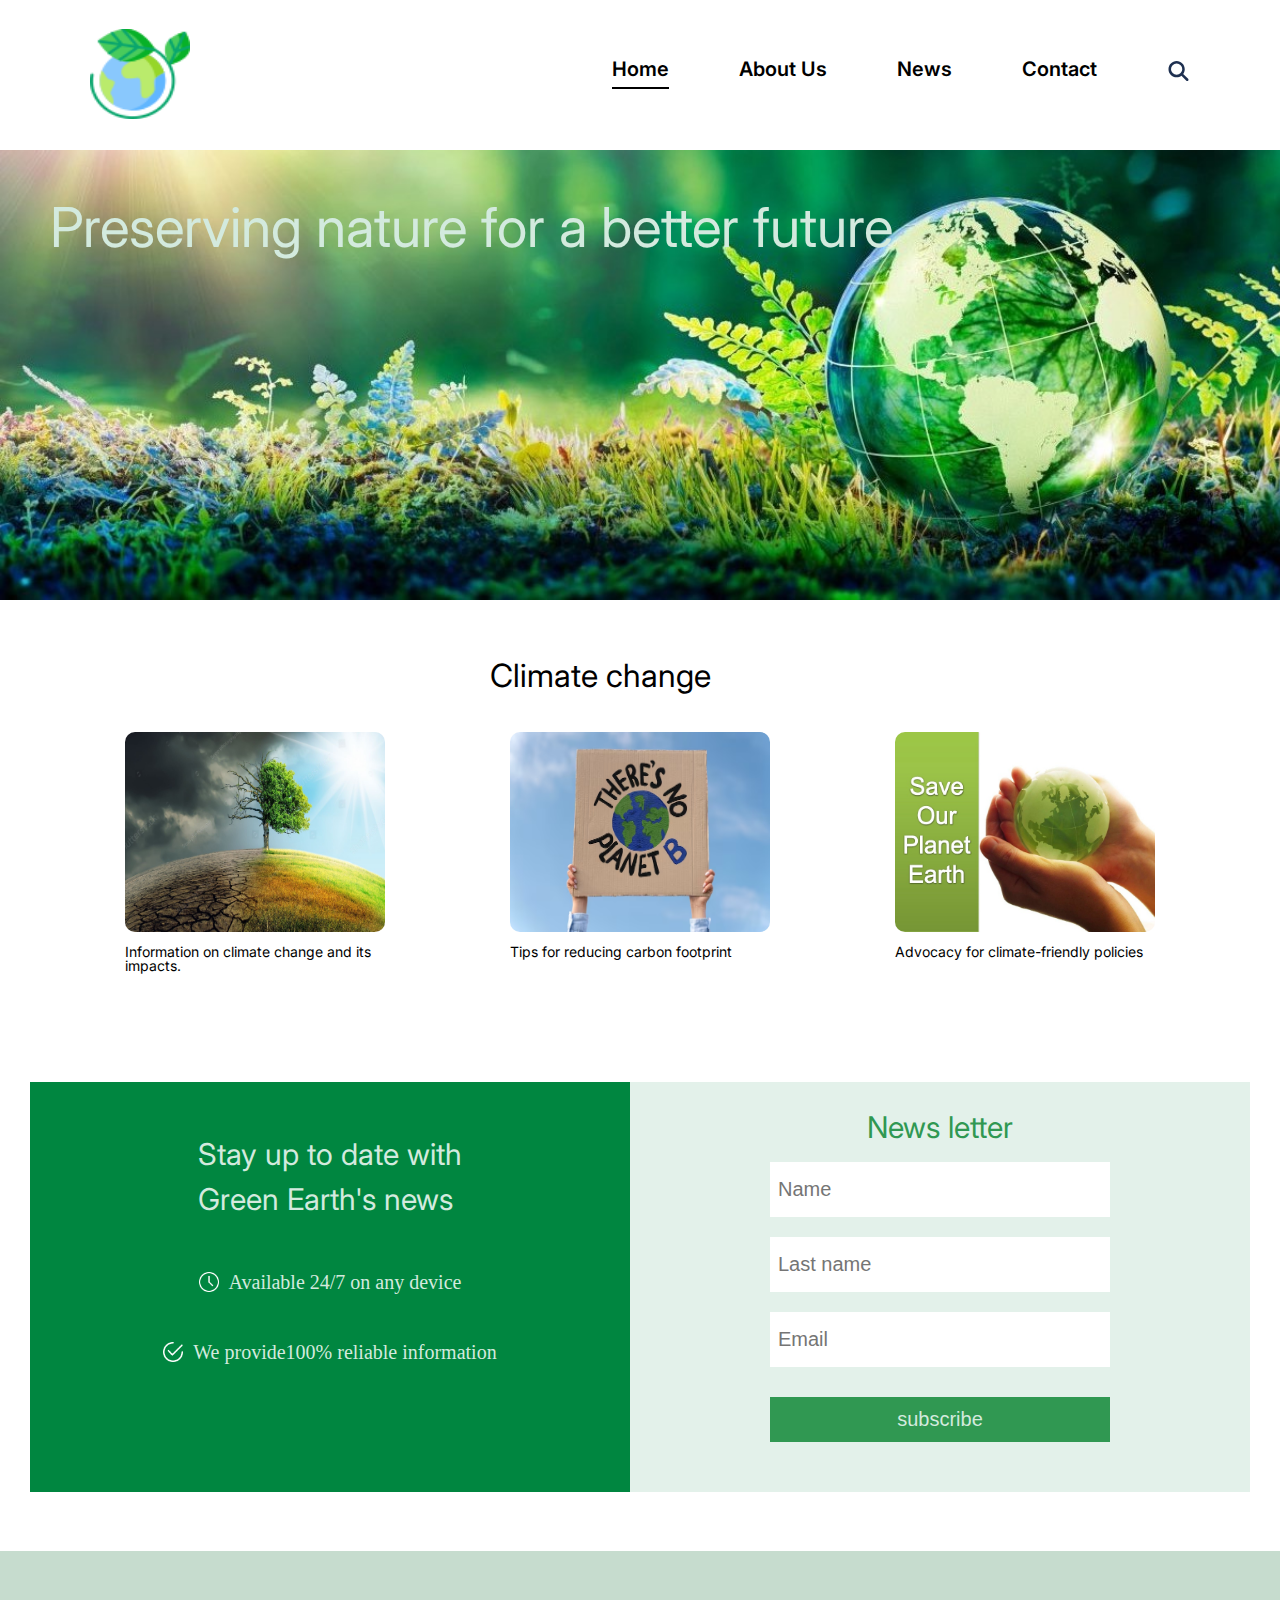
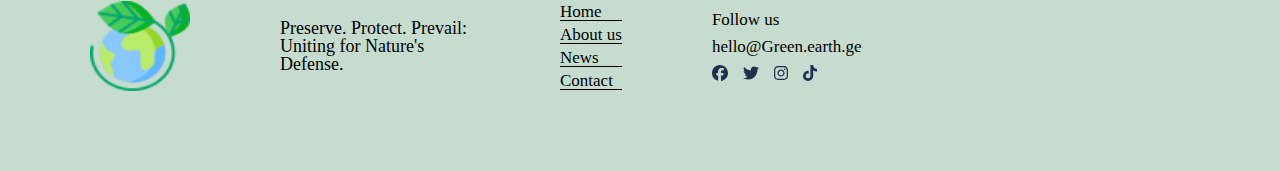
<file: index.html>
<!DOCTYPE html>
<html lang="en">
<head>
    <meta charset="UTF-8">
    <meta name="viewport" content="width=device-width, initial-scale=1.0">
    <title>Green earth</title>
    <link rel="stylesheet" href="./scss/global.css">
    <link rel="icon" type="mage/x-icon" href="./icons/planet-earth.png">
    <link rel="preconnect" href="https://fonts.googleapis.com">
    <link rel="preconnect" href="https://fonts.gstatic.com" crossorigin>
    <link href="https://fonts.googleapis.com/css2?family=Inter:wght@300;400;600&display=swap" rel="stylesheet"><link rel="preconnect" href="https://fonts.googleapis.com">
    
</head>
<body>
    <header>
        <nav>
            <div class="logo">
                <img src="./icons/planet-earth.png" alt="earth logo">
            </div>

            <div class="menu"> 
                <ul>
                    <li id="underlined">
                        <a href="./index.html" >Home</a>
                    </li>
                    <li>
                        <a href="./pages/About_us.html">About Us</a>
                    </li>
                    <li>
                        <a href="./pages/news.html">News</a>
                    </li>
                    <li>
                        <a href="./pages/contact.html">Contact</a>
                    </li>
                    <li id="search-icon">
                        <img src="./icons/magnifying-glass-solid.svg"  alt="search" class="search">
                    </li>
                    <div class="bar"><img src="./icons/bars-solid.svg"></div>
                </ul>
            </div>
        </nav>
    </header>

    <section class="s-1">
        <div class="back-img">
            <h1 class="back-img-p">Preserving nature for a better future</h1>
        </div>
    </section>

    <section class="s-2">
        <h2 class="s2-header">Climate change</h2>
        <div class="s2-div">
            
                <div class="flex-imgs">
                    <img src="./images/climate-change.jpg" class="div-img">
                    <p class="s2-div-p">Information on climate change and its impacts.</p>
                </div>
            
            
                <div class="flex-imgs">
                    <img src="./images/person-protesting-climate.avif" class="div-img">
                    <p class="s2-div-p">Tips for reducing carbon footprint</p>
                </div>
        
            
                <div class="flex-imgs">
                    <img src="./images/save-our-planet-earth.jpg" class="div-img">
                    <p class="s2-div-p">Advocacy for climate-friendly policies</p>      
                </div>
            

        </div>
    </section>

    <section class="s-3">
        <div class="Main">
            <div class="forms-div  back-div">
                <h3 class="forms-p">Stay up to date with<br>Green Earth's news</h3>

                <div class="icon-div">
                    <img src="./icons/clock.png" class="clock">
                    <p>Available  24/7 on any device</p>
                </div>

                <div class="icon-div">
                    <img src="./icons/check.png" class="clock">
                    <p> We provide100% reliable information</p>
                </div>
            </div>

            <div class="forms-div input-sec">
                <h3 class="input-h3">News letter</h3>
                <input type="text" id="Name" placeholder="Name" class="inputs">
                <input type="text" id="Last_name" placeholder="Last name" class="inputs">
                <input type="email" id="Email_addres" placeholder="Email" class="inputs">
                <button id="Submit" class="inputs">subscribe</button>
            </div>
        </div>
    </section>

    <footer style="margin-top: 59px;">
        <div class="Main-foot">
            <img src="./icons/planet-earth.png" alt="Logo" class="footer-logo">
            <p class="fot-p">Preserve. Protect. Prevail: Uniting for Nature's Defense.</p>
            <div class="categories">
                <a href="./index.html" class="footer-pages">Home</a>
                <a href="./pages/About_us.html" class="footer-pages">About us</a>
                <a href="./pages/news.html" class="footer-pages">News</a>
                <a href="./pages/contact.html"class="footer-pages">Contact</a>
            </div>
            <div class="ig-icons">
                <p class="follow">Follow us</p>
                <a class="web-ig">hello@Green.earth.ge</a>
                <div class="icons">
                    <img src="./icons/facebook.svg" alt="facebook" class="each-icon">
                    <img src="./icons/twitter.svg" alt="twitter" class="each-icon">
                    <img src="./icons/instagram.svg" alt="instagram" class="each-icon">
                    <img src="./icons/tiktok.svg" alt="tiktok" class="each-icon">
                </div>
            </div> 
        </div>
    </footer>

    
</body>
</html>
</file>
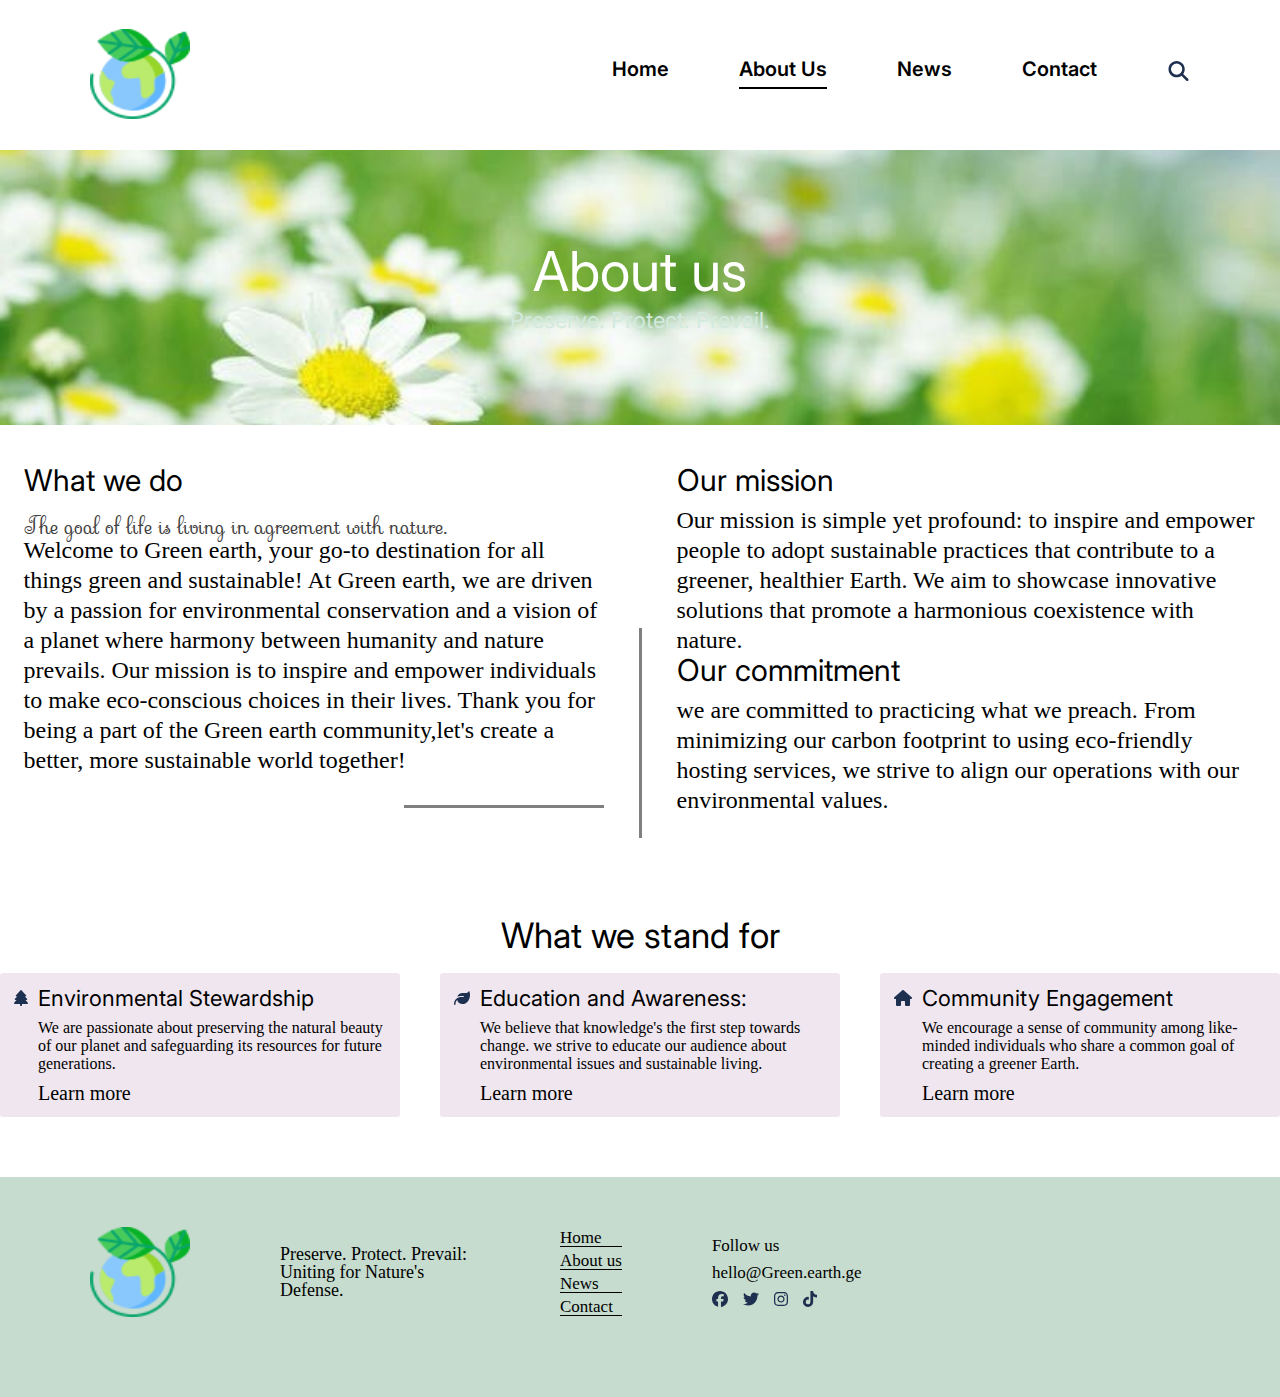
<file: pages/About_us.html>
<!DOCTYPE html>
<html lang="en">
<head>
    <meta charset="UTF-8">
    <meta name="viewport" content="width=device-width, initial-scale=1.0">
    <title>Green earth</title>
    <link rel="stylesheet" href="../scss/global.css">
    <link rel="icon" type="mage/x-icon" href="../icons/planet-earth.png">
    <link rel="preconnect" href="https://fonts.googleapis.com">
    <link rel="preconnect" href="https://fonts.gstatic.com" crossorigin>
    <link href="https://fonts.googleapis.com/css2?family=Inter:wght@300;400;600&display=swap" rel="stylesheet"><link rel="preconnect" href="https://fonts.googleapis.com">
    <link rel="preconnect" href="https://fonts.googleapis.com">
    <link rel="preconnect" href="https://fonts.gstatic.com" crossorigin>
    <link href="https://fonts.googleapis.com/css2?family=Inter:wght@300;400;600&family=Shadows+Into+Light&family=Ubuntu:wght@500;700&display=swap" rel="stylesheet">
    <link rel="preconnect" href="https://fonts.googleapis.com">
    <link rel="preconnect" href="https://fonts.googleapis.com">
    <link rel="preconnect" href="https://fonts.gstatic.com" crossorigin>
    <link href="https://fonts.googleapis.com/css2?family=Sevillana&display=swap" rel="stylesheet">

</head>
<body>
    <header>
        <nav>
            <div class="logo">
                <img src="../icons/planet-earth.png" alt="earth logo">
            </div>

            <div class="menu"> 
                <ul>
                    <li >
                        <a href="../index.html" >Home</a>
                    </li>
                    <li id="underlined">
                        <a href="./About_us.html">About Us</a>
                    </li>
                    <li>
                        <a href="./news.html">News</a>
                    </li>
                    <li>
                        <a href="./contact.html">Contact</a>
                    </li>
                    <li id="search-icon">
                        <img src="../icons/magnifying-glass-solid.svg"  alt="search" class="search">
                    </li>
                    <li class="bar"><img src="../icons/bars-solid.svg"></li>
                </ul>
            </div>

        </nav>
    </header>

    <section class="sec-one">
        <div class="back-image">
           <h1 class="About-us">About us</h1>
           <p class="slogan">Preserve. Protect. Prevail.</p>
        </div>
    </section>

    <section class="sec-two">
        <div class="main-pdiv">
            <div class="two-articles">
                <h2 class="article-h">What we do</h2>
                <p class="quote">The goal of life is living in agreement with nature.</p>
                <p class="article-p">Welcome to Green earth, your go-to destination for all things green and sustainable! At Green earth,
                we are driven by a passion for environmental conservation and a vision of a planet where harmony between humanity and nature prevails.
                Our mission is to inspire and empower individuals to make eco-conscious choices in their lives.
                Thank you for being a part of the Green earth community,let's create a better, more sustainable world together!</p>
                <div class="line-div">
                    <div class="line"></div>
                </div>
            </div>
            <div class="vertical-line">
                <div class="v-line"></div>
            </div>
            <div class="two-articles">
                <h2 class="article-h">Our mission</h2>
                <p class="article-p">Our mission is simple yet profound: to inspire and empower people to adopt sustainable practices that contribute to a greener, healthier Earth.
                We aim to showcase innovative solutions that promote a harmonious coexistence with nature.
                </p>
                <h2 class="article-h our-mission">Our commitment</h2>
                <p class="article-p our-mission">we are committed to practicing what we preach. From minimizing our carbon footprint to using eco-friendly hosting services,
                we strive to align our operations with our environmental values. 
                </p>
            </div>
        </div>
    </section>

    <section class="sec-3" style="margin-top: 80px;">
        <h2 class="sec3-h">What we stand for</h2>
        <div class="main-boxdiv"> 
            <div class="box-divs">
                <div class="icon-flex">
                    <img src="../icons/tree-solid.svg">
                </div>
                <div class="text-div">
                    <h3 class="box-h">Environmental Stewardship</h3>
                    <p class="box-p">We are passionate about preserving the natural beauty of our planet
                    and safeguarding its resources for future generations.
                    </p>
                    <h3 class="learn-more">Learn more</h3>
                </div>
            </div>

            <div class="box-divs">
                    <div class="icon-flex">
                        <img src="../icons/leaf-solid.svg">
                    </div>
                <div class="text-div">
                    <h3 class="box-h">Education and Awareness:</h3>
                    <p class="box-p">We believe that knowledge's the first step towards change. 
                    we strive to educate our audience about environmental issues and sustainable living.</p>
                    <h3 class="learn-more">Learn more</h3>
                </div>
            </div>

            <div class="box-divs">
                    <div class="icon-flex">
                        <img src="../icons/house-solid.svg">
                    </div>
                <div class="text-div">
                    <h3 class="box-h">Community Engagement</h3>
                    <p class="box-p">We encourage a sense of community among like-minded individuals who share a common goal of creating a greener Earth. 
                    </p>
                    <h3 class="learn-more">Learn more</h3>
                </div>
            </div>
        </div>
    </section>

    <footer>
        <div class="Main-foot">
            <img src="../icons/planet-earth.png" alt="Logo" class="footer-logo">
            <p class="fot-p">Preserve. Protect. Prevail: Uniting for Nature's Defense.</p>
            <div class="categories">
                <a href="../index.html" class="footer-pages">Home</a>
                <a href="./About_us.html" class="footer-pages">About us</a>
                <a href="./news.html" class="footer-pages">News</a>
                <a href="./contact.html"class="footer-pages">Contact</a>
            </div>
            <div class="ig-icons">
                <p class="follow">Follow us</p>
                <a class="web-ig">hello@Green.earth.ge</a>
                <div class="icons">
                    <img src="../icons/facebook.svg" alt="facebook" class="each-icon">
                    <img src="../icons/twitter.svg" alt="twitter" class="each-icon">
                    <img src="../icons/instagram.svg" alt="instagram" class="each-icon">
                    <img src="../icons/tiktok.svg" alt="tiktok" class="each-icon">
                </div>
            </div> 
        </div>
    </footer>
</body>
</html>
</file>
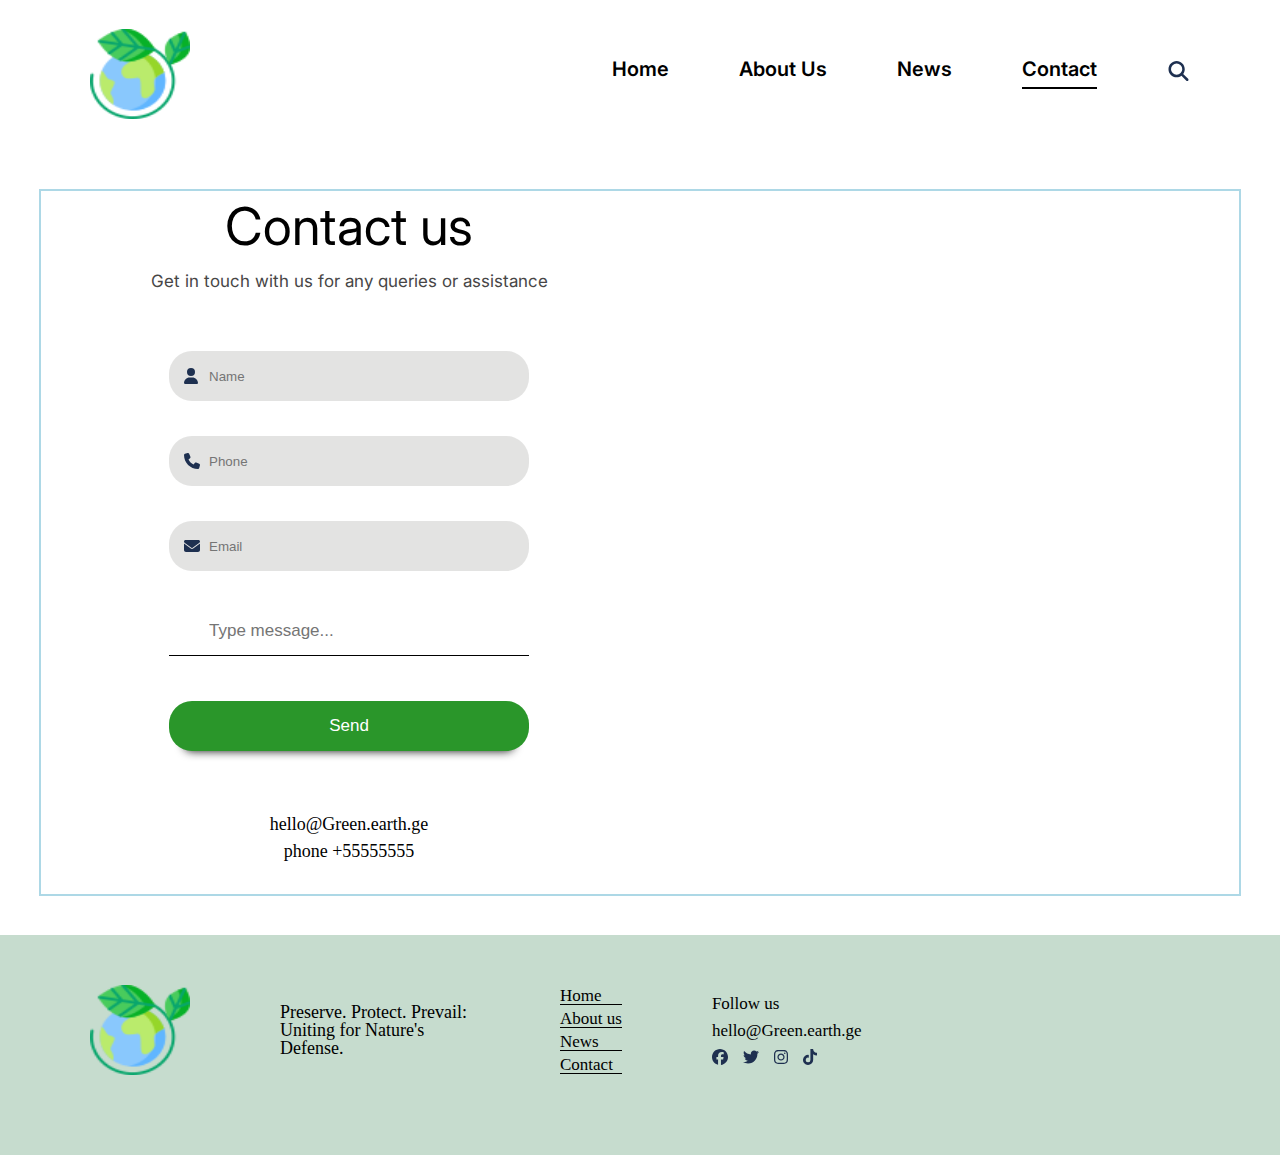
<file: pages/contact.html>
<!DOCTYPE html>
<html lang="en">
<head>
    <meta charset="UTF-8">
    <meta name="viewport" content="width=device-width, initial-scale=1.0">
    <title>Green earth</title>
    <link rel="stylesheet" href="../scss/global.css">
    <link rel="icon" type="mage/x-icon" href="../icons/planet-earth.png">
    <link rel="preconnect" href="https://fonts.googleapis.com">
    <link rel="preconnect" href="https://fonts.gstatic.com" crossorigin>
    <link href="https://fonts.googleapis.com/css2?family=Inter:wght@300;400;600&display=swap" rel="stylesheet"><link rel="preconnect" href="https://fonts.googleapis.com">

</head>
<body>
    <header>
        <nav>
            <div class="logo">
                <img src="../icons/planet-earth.png" alt="earth logo">
            </div>

            <div class="menu"> 
                <ul>
                    <li>
                        <a href="../index.html" >Home</a>
                    </li>
                    <li>
                        <a href="./About_us.html">About Us</a>
                    </li>
                    <li>
                        <a href="./news.html">News</a>
                    </li>
                    <li id="underlined">
                        <a href="./contact.html">Contact</a>
                    </li>
                    <li id="search-icon">
                        <img src="../icons/magnifying-glass-solid.svg"  alt="search" class="search">
                    </li>
                    <li class="bar"><img src="../icons/bars-solid.svg"></li>
                </ul>
            </div>

        </nav>
    </header>
     
    <section class="cont-sec">
        <div class="main-cont">
            <div class="cont-divs">
                <div class="header">
                    <h1 class="cont-h1">Contact us</h1>
                    <p class="cont-p">Get in touch with us for any queries or assistance</p> 
                </div>
                <forms>
                    <input type="text" class="cont-input" id="name" placeholder="Name">
                    <input type="text" class="cont-input" id="phone" placeholder="Phone">
                    <input type="text"class="cont-input" id="email" placeholder="Email">
                    <input type="text" id="type" placeholder="Type message...">
                    <button type="text" id="send" placeholder="Send">Send</button>
                </forms>
                <div class="cont-info">
                    <a class="ig-info">hello@Green.earth.ge</a>
                    <p>phone +55555555</p>
                </div>
            </div>
            <div class="map">
                <iframe src="https://www.google.com/maps/embed?pb=!1m14!1m12!1m3!1d49409.729318259255!2d44.78260316916053!3d41.725885091133875!2m3!1f0!2f0!3f0!3m2!1i1024!2i768!4f13.1!5e0!3m2!1sen!2sge!4v1703367498761!5m2!1sen!2sge"  style="border:0;" allowfullscreen="" loading="lazy" referrerpolicy="no-referrer-when-downgrade" class="map-div"></iframe>
            </div>
        </div>
    </section>
    
    <footer>
        <div class="Main-foot">
            <img src="../icons/planet-earth.png" alt="Logo" class="footer-logo">
            <p class="fot-p">Preserve. Protect. Prevail: Uniting for Nature's Defense.</p>
            <div class="categories">
                <a href="../index.html" class="footer-pages">Home</a>
                <a href="./About_us.html" class="footer-pages">About us</a>
                <a href="./news.html" class="footer-pages">News</a>
                <a href="./contact.html"class="footer-pages">Contact</a>
            </div>
            <div class="ig-icons">
                <p class="follow">Follow us</p>
                <a class="web-ig">hello@Green.earth.ge</a>
                <div class="icons">
                    <img src="../icons/facebook.svg" alt="facebook" class="each-icon">
                    <img src="../icons/twitter.svg" alt="twitter" class="each-icon">
                    <img src="../icons/instagram.svg" alt="instagram" class="each-icon">
                    <img src="../icons/tiktok.svg" alt="tiktok" class="each-icon">
                </div>
            </div> 
        </div>
    </footer>
</body>
</html>
</file>
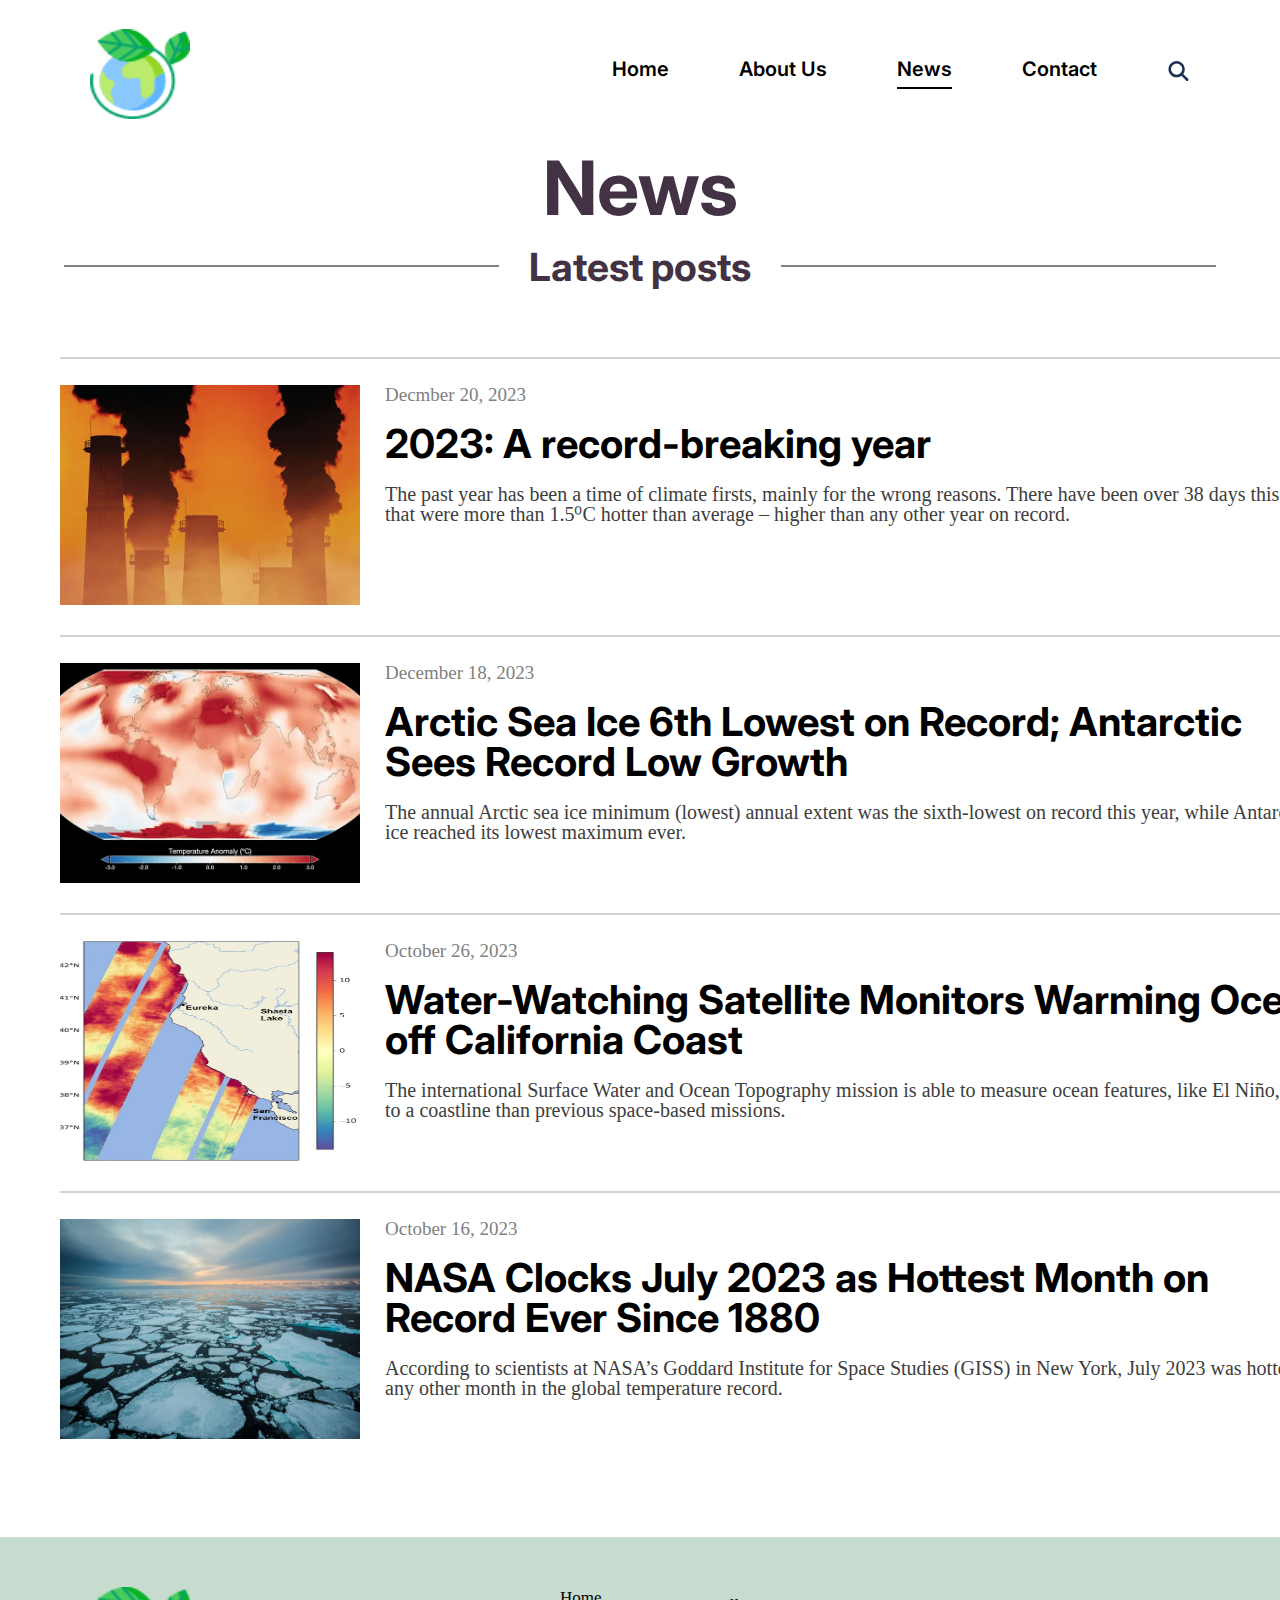
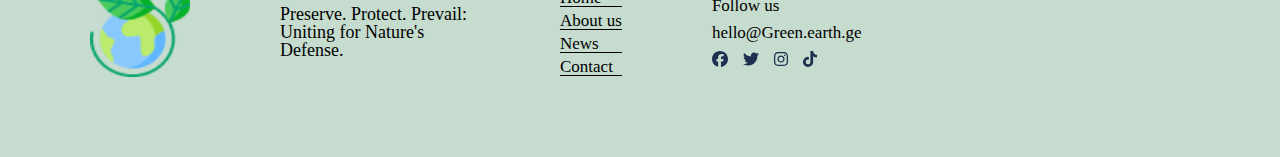
<file: pages/news.html>
<!DOCTYPE html>
<html lang="en">
<head>
    <meta charset="UTF-8">
    <meta name="viewport" content="width=device-width, initial-scale=1.0">
    <title>Green earth</title>
    <link rel="stylesheet" href="../scss/global.css">
    <link rel="icon" type="mage/x-icon" href="../icons/planet-earth.png">
    <link rel="preconnect" href="https://fonts.googleapis.com">
    <link rel="preconnect" href="https://fonts.gstatic.com" crossorigin>
    <link href="https://fonts.googleapis.com/css2?family=Inter:wght@300;400;600&display=swap" rel="stylesheet"><link rel="preconnect" href="https://fonts.googleapis.com">

</head>
<body>
    <header>
        <nav>
            <div class="logo">
                <img src="../icons/planet-earth.png" alt="earth logo">
            </div>

            <div class="menu"> 
                <ul>
                    <li>
                        <a href="../index.html" >Home</a>
                    </li>
                    <li>
                        <a href="./About_us.html">About Us</a>
                    </li>
                    <li id="underlined">
                        <a href="./news.html">News</a>
                    </li>
                    <li>
                        <a href="./contact.html">Contact</a>
                    </li>
                    <li id="search-icon">
                        <img src="../icons/magnifying-glass-solid.svg"  alt="search" class="search">
                    </li>
                    <li class="bar" id="bar-icon"><img src="../icons/bars-solid.svg"></li>
                </ul>
            </div>

        </nav>
    </header>
    <section class="news-sec">
        <div class="news-header">
            <h1 class="news-h1">News</h1>
            <div class="news-h2div">
                <div class="h2-line"></div>
                <h2 class="news-h2">Latest posts</h2>
            </div>
        </div>
        <div class="the_news">
            <img class="news-img" src="../images/environmental_exposures.webp">
            <div class="news-texts">
                <p class="Date">Decmber 20, 2023</p>
                <a class="text-h" href="https://www.bbc.com/news/science-environment-67861954">
                    2023: A record-breaking year</a>
                <p class="text-p">The past year has been a time of climate firsts, mainly for the wrong reasons.
                There have been over 38 days this year that were more than 1.5⁰C hotter than average – 
                higher than any other year on record.</p>
            </div>
        </div>
        <div class="the_news">
            <img class="news-img" src="../images/microsoftteams-image_26_640x480.webp">
            <div class="news-texts">
                <p class="Date">December 18, 2023</p>
                <a class="text-h" href="https://www.npolar.no/en/themes/climate-change-in-the-arctic/">
                Arctic Sea Ice 6th Lowest on Record; Antarctic Sees Record Low Growth</a>
                <p class="text-p">The annual Arctic sea ice minimum (lowest) annual extent was the sixth-lowest on record this year, while Antarctic sea ice reached its lowest maximum ever.</p>
            </div>
        </div>
        <div class="the_news">
            <img class="news-img" src="../images/oceanmap_image.webp2.jpg" style="width:500px;">
            <div class="news-texts">
                <p class="Date">October 26, 2023</p>
                <a class="text-h" href="https://www.whoi.edu/know-your-ocean/ocean-topics/climate-weather/ocean-warming/">
                Water-Watching Satellite Monitors Warming Ocean off California Coast</a>
                <p class="text-p">The international Surface Water and Ocean Topography mission is able to measure ocean features, like El Niño, closer to a coastline than previous space-based missions.</p>
            </div>
        </div>
        <div class="the_news">
            <img class="news-img" src="../images/Arctic-sea-ice.jpg">
            <div class="news-texts">
                <p class="Date"> October 16, 2023</p>
                <a class="text-h" href="https://climate.copernicus.eu/2023-track-become-warmest-year-after-record-october">
                NASA Clocks July 2023 as Hottest Month on Record Ever Since 1880</a>
                <p class="text-p">According to scientists at NASA’s Goddard Institute for Space Studies (GISS) in New York, July 2023 was hotter than any other month in the global temperature record.</p>
            </div>
        </div>
    </section>

    <footer style="margin-top: 98px;">
        <div class="Main-foot">
            <img src="../icons/planet-earth.png" alt="Logo" class="footer-logo">
            <p class="fot-p">Preserve. Protect. Prevail: Uniting for Nature's Defense.</p>
            <div class="categories">
                <a href="../index.html" class="footer-pages">Home</a>
                <a href="./About_us.html" class="footer-pages">About us</a>
                <a href="./news.html" class="footer-pages">News</a>
                <a href="./contact.html"class="footer-pages">Contact</a>
            </div>
            <div class="ig-icons">
                <p class="follow">Follow us</p>
                <a class="web-ig">hello@Green.earth.ge</a>
                <div class="icons">
                    <img src="../icons/facebook.svg" alt="facebook" class="each-icon">
                    <img src="../icons/twitter.svg" alt="twitter" class="each-icon">
                    <img src="../icons/instagram.svg" alt="instagram" class="each-icon">
                    <img src="../icons/tiktok.svg" alt="tiktok" class="each-icon">
                </div>
            </div> 
        </div>
    </footer>
</body>
</html>
</file>
<file: scss/global.css>
/* http://meyerweb.com/eric/tools/css/reset/ 
   v2.0 | 20110126
   License: none (public domain)
*/
html, body, div, span, applet, object, iframe,
h1, h2, h3, h4, h5, h6, p, blockquote, pre,
a, abbr, acronym, address, big, cite, code,
del, dfn, em, img, ins, kbd, q, s, samp,
small, strike, strong, sub, sup, tt, var,
b, u, i, center,
dl, dt, dd, ol, ul, li,
fieldset, form, label, legend,
table, caption, tbody, tfoot, thead, tr, th, td,
article, aside, canvas, details, embed,
figure, figcaption, footer, header, hgroup,
menu, nav, output, ruby, section, summary,
time, mark, audio, video {
  margin: 0;
  padding: 0;
  border: 0;
  font-size: 100%;
  font: inherit;
  vertical-align: baseline;
}

/* HTML5 display-role reset for older browsers */
article, aside, details, figcaption, figure,
footer, header, hgroup, menu, nav, section {
  display: block;
}

body {
  line-height: 1;
}

ol, ul {
  list-style: none;
}

blockquote, q {
  quotes: none;
}

blockquote:before, blockquote:after,
q:before, q:after {
  content: "";
  content: none;
}

table {
  border-collapse: collapse;
  border-spacing: 0;
}

* {
  box-sizing: border-box;
}

a {
  text-decoration: none;
  color: inherit;
}

header nav {
  display: flex;
  justify-content: space-between;
  align-items: center;
  height: 150px;
  margin-left: 90px;
  margin-right: 90px;
}
@media (max-width: 805px) {
  header nav {
    margin-left: 50px;
    margin-right: 50px;
  }
}
header nav .logo > img {
  width: 100px;
  height: 90px;
}
@media (max-width: 720px) {
  header nav .logo > img {
    width: 70px;
    height: 60px;
  }
}
header nav .menu > ul {
  display: flex;
  gap: 70px;
}
@media (max-width: 1060px) {
  header nav .menu > ul {
    gap: 40px;
  }
}
header nav .menu > ul li {
  padding-bottom: 7px;
  font-size: 20px;
  font-family: "Inter", sans-serif;
  font-style: normal;
  font-weight: 600;
  line-height: 16px;
}
header nav .menu > ul li .search {
  width: 23px;
  height: 20px;
}
@media (max-width: 900px) {
  header nav .menu > ul li {
    font-size: 15px;
  }
}
@media (max-width: 710px) {
  header nav .menu > ul li {
    display: none;
  }
}
header nav .menu > ul .bar {
  display: none;
}
@media (max-width: 710px) {
  header nav .menu > ul .bar {
    display: flex;
  }
}
header nav .menu > ul li:hover {
  border-bottom: 2px solid #33B815;
  cursor: pointer;
}
header nav .menu > ul #underlined {
  border-bottom: 2px solid black;
  padding-bottom: 7px;
}
header nav .menu > ul #underlined:hover {
  border-bottom: 2px solid black;
}
header nav .menu > ul #search-icon:hover {
  border-bottom: none;
}
header nav .menu > ul #bar-icon {
  border-bottom: none;
}

.s-1 .back-img {
  background-image: url(../images/Earth_forest.jpg);
  height: 450px;
  width: 100%;
  -o-object-fit: cover;
     object-fit: cover;
  background-size: cover;
  display: flex;
  justify-content: flex-start;
  align-items: start;
  padding: 50px;
}
.s-1 .back-img .back-img-p {
  color: #D3EADE;
  font-size: 55px;
  font-family: "Inter", sans-serif;
}
@media (max-width: 700px) {
  .s-1 .back-img .back-img-p {
    font-size: 35px;
  }
}

.s-2 {
  margin-top: 60px;
  margin-bottom: 120px;
}
.s-2 .s2-header {
  font-size: 32px;
  font-family: "Inter", sans-serif;
  margin: auto;
  width: 300px;
}
@media (max-width: 630px) {
  .s-2 .s2-header {
    font-size: 22px;
    width: 200px;
  }
}
.s-2 .s2-div {
  display: flex;
  justify-content: space-evenly;
  margin-top: 40px;
}
@media (max-width: 630px) {
  .s-2 .s2-div {
    flex-direction: column;
    height: 600px;
    align-items: center;
    margin-top: 0;
  }
}
.s-2 .s2-div .flex-imgs {
  max-width: 390px;
  height: 320px;
  cursor: pointer;
}
@media (max-width: 1330px) {
  .s-2 .s2-div .flex-imgs {
    width: 260px;
    height: 200px;
  }
}
@media (max-width: 830px) {
  .s-2 .s2-div .flex-imgs {
    width: 200px;
    height: 130px;
  }
}
@media (max-width: 630px) {
  .s-2 .s2-div .flex-imgs {
    width: 80%;
    height: 160px;
    margin-bottom: 0;
  }
}
.s-2 .s2-div .flex-imgs .div-img {
  width: 100%;
  height: 100%;
  border-radius: 10px;
}
@media (max-width: 630px) {
  .s-2 .s2-div .flex-imgs .div-img {
    -o-object-fit: cover;
       object-fit: cover;
  }
}
.s-2 .s2-div .flex-imgs .s2-div-p {
  font-size: 25px;
  font-family: "Inter", sans-serif;
  padding-top: 10px;
  padding-bottom: 10px;
}
@media (max-width: 1330px) {
  .s-2 .s2-div .flex-imgs .s2-div-p {
    font-size: 14px;
  }
}
@media (max-width: 630px) {
  .s-2 .s2-div .flex-imgs .s2-div-p {
    font-size: 12px;
    font-weight: bold;
  }
}
@media (max-width: 355px) {
  .s-2 .s2-div .flex-imgs .s2-div-p {
    padding-top: 3.5px;
  }
}
.s-2 .s2-div .flex-imgs:hover {
  transform: scale(1.1);
  transition: 0.3s;
}

.s-3 .Main {
  display: flex;
  justify-content: center;
  margin-top: 150px;
}
.s-3 .Main .forms-div {
  display: flex;
  flex-direction: column;
  align-items: center;
  gap: 20px;
  max-width: 620px;
  width: 100%;
  background-color: #E3F1EA;
}
@media (max-width: 630px) {
  .s-3 .Main .forms-div {
    margin-top: 0;
  }
}
.s-3 .Main .input-sec {
  padding-top: 30px;
}
.s-3 .Main .input-sec .input-h3 {
  font-size: 30px;
  color: #309852;
  font-family: "Inter", sans-serif;
}
.s-3 .Main .input-sec .inputs {
  max-width: 340px;
  width: 100%;
  height: 55px;
  font-size: 20px;
  padding: 8px;
  border: none;
  outline-color: #309852;
}
@media (max-width: 375px) {
  .s-3 .Main .input-sec .inputs {
    width: 260px;
  }
}
.s-3 .Main .input-sec #Submit {
  max-width: 340px;
  width: 100%;
  height: 45px;
  padding: 5px;
  margin-top: 10px;
  background-color: #309852;
  color: #D3EADE;
  cursor: pointer;
}
@media (max-width: 730px) {
  .s-3 .Main .input-sec #Submit {
    margin-bottom: 20px;
  }
}
@media (max-width: 375px) {
  .s-3 .Main .input-sec #Submit {
    width: 260px;
  }
}
.s-3 .Main .input-sec #Submit:hover {
  background-color: white;
  border: 2px solid #309852;
  color: #309852;
  transition: 0.3s;
}
.s-3 .Main .back-div {
  background-image: url(../images/emerald-green.png);
  max-width: 600px;
  width: 100%;
  height: 410px;
}
@media (max-width: 730px) {
  .s-3 .Main .back-div {
    display: none;
  }
}
.s-3 .Main .back-div .forms-p {
  font-size: 30px;
  color: #D3EADE;
  font-family: "Inter", sans-serif;
  line-height: 45px;
  padding-top: 50px;
}
.s-3 .Main .back-div .icon-div {
  display: flex;
  padding-top: 30px;
  color: #D3EADE;
  gap: 10px;
  font-size: 20px;
}
.s-3 .Main .back-div .icon-div .clock {
  width: 20px;
  height: 20px;
}

footer {
  background-color: #C6DCCE;
  margin-top: 30px;
  width: 100%;
  height: 220px;
}
footer .Main-foot {
  display: flex;
  align-items: center;
  gap: 90px;
  padding-left: 90px;
  padding-right: 90px;
  padding-top: 50px;
}
@media (max-width: 775px) {
  footer .Main-foot {
    gap: 50px;
  }
}
@media (max-width: 645px) {
  footer .Main-foot {
    padding-left: 30px;
  }
}
@media (max-width: 550px) {
  footer .Main-foot {
    gap: 20px;
  }
}
footer .Main-foot .footer-logo {
  width: 100px;
  height: 90px;
}
@media (max-width: 645px) {
  footer .Main-foot .footer-logo {
    width: 80px;
    height: 80px;
  }
}
@media (max-width: 550px) {
  footer .Main-foot .footer-logo {
    width: 65px;
    height: 60px;
  }
}
@media (max-width: 425px) {
  footer .Main-foot .footer-logo {
    width: 55px;
    height: 45px;
  }
}
footer .Main-foot .fot-p {
  font-size: 18px;
  max-width: 190px;
  width: 100%;
}
@media (max-width: 820px) {
  footer .Main-foot .fot-p {
    display: none;
  }
}
footer .Main-foot .categories {
  display: flex;
  flex-direction: column;
  font-size: 17px;
  gap: 5px;
}
footer .Main-foot .categories .footer-pages {
  border-bottom: 1px solid black;
}
@media (max-width: 550px) {
  footer .Main-foot .categories .footer-pages {
    font-size: 15px;
  }
}
footer .Main-foot .ig-icons {
  display: flex;
  flex-direction: column;
  gap: 10px;
}
footer .Main-foot .ig-icons .follow, footer .Main-foot .ig-icons .web-ig {
  font-size: 17px;
}
@media (max-width: 550px) {
  footer .Main-foot .ig-icons .follow, footer .Main-foot .ig-icons .web-ig {
    font-size: 14px;
  }
}
footer .Main-foot .ig-icons .web-ig:hover {
  color: blue;
  cursor: pointer;
}
footer .Main-foot .ig-icons .icons {
  display: flex;
  gap: 15px;
}

.sec-one .back-image {
  background-image: url(../images/spring-foto.jpg);
  -o-object-fit: cover;
     object-fit: cover;
  background-size: cover;
  width: 100%;
  height: 275px;
  display: flex;
  justify-content: center;
  align-items: center;
  flex-direction: column;
  font-family: "Inter", sans-serif;
  gap: 10px;
}
.sec-one .back-image .About-us {
  color: white;
  font-size: 55px;
}
@media (max-width: 900px) {
  .sec-one .back-image .About-us {
    color: rgb(113, 98, 98);
    font-size: 40px;
  }
}
.sec-one .back-image .slogan {
  color: #D3EADE;
  font-size: 22px;
}
@media (max-width: 900px) {
  .sec-one .back-image .slogan {
    color: rgb(169, 142, 142);
  }
}

.sec-two .main-pdiv {
  margin-top: 40px;
  display: flex;
  gap: 35px;
  justify-content: center;
}
@media (max-width: 1229px) {
  .sec-two .main-pdiv {
    margin-left: 13px;
  }
}
@media (max-width: 870px) {
  .sec-two .main-pdiv {
    gap: 23px;
    margin-right: 10px;
  }
}
@media (max-width: 335px) {
  .sec-two .main-pdiv {
    flex-direction: column;
  }
}
.sec-two .main-pdiv .two-articles {
  max-width: 580px;
  width: 100%;
  line-height: 30px;
}
@media (max-width: 870px) {
  .sec-two .main-pdiv .two-articles {
    width: 500px;
    line-height: 25px;
  }
}
@media (max-width: 335px) {
  .sec-two .main-pdiv .two-articles {
    width: 200px;
    margin-left: 35px;
  }
}
.sec-two .main-pdiv .two-articles .article-h {
  font-size: 30px;
  margin-bottom: 10px;
  font-family: "Inter", sans-serif;
}
@media (max-width: 500px) {
  .sec-two .main-pdiv .two-articles .article-h {
    font-size: 26px;
  }
}
.sec-two .main-pdiv .two-articles .quote {
  color: rgb(66, 64, 64);
  font-family: "Sevillana", cursive;
  font-size: 23px;
}
.sec-two .main-pdiv .two-articles .article-p {
  font-size: 24px;
}
@media (max-width: 870px) {
  .sec-two .main-pdiv .two-articles .article-p {
    font-size: 19px;
  }
}
@media (max-width: 455px) {
  .sec-two .main-pdiv .two-articles .article-p {
    font-size: 17px;
  }
}
@media (max-width: 390px) {
  .sec-two .main-pdiv .two-articles .our-mission {
    display: none;
  }
}
.sec-two .main-pdiv .two-articles .line-div {
  display: flex;
  justify-content: flex-end;
}
.sec-two .main-pdiv .two-articles .line-div .line {
  width: 200px;
  height: 3px;
  background-color: grey;
  margin-top: 30px;
  margin-bottom: 30px;
}
@media (max-width: 870px) {
  .sec-two .main-pdiv .two-articles .line-div .line {
    margin-top: 20px;
  }
}
.sec-two .main-pdiv .vertical-line {
  display: flex;
  align-items: end;
}
@media (max-width: 455px) {
  .sec-two .main-pdiv .vertical-line {
    display: none;
  }
}
.sec-two .main-pdiv .vertical-line .v-line {
  width: 3px;
  height: 210px;
  background-color: gray;
}

.sec-3 {
  margin-bottom: 60px;
}
.sec-3 .sec3-h {
  font-size: 35px;
  margin: 0 auto;
  margin-bottom: 20px;
  text-align: center;
  margin-top: 50px;
  font-family: "Inter", sans-serif;
}
@media (max-width: 340px) {
  .sec-3 .sec3-h {
    font-size: 28px;
  }
}
.sec-3 .main-boxdiv {
  display: flex;
  gap: 40px;
  justify-content: center;
}
@media (max-width: 650px) {
  .sec-3 .main-boxdiv {
    flex-direction: column;
    align-items: center;
  }
}
.sec-3 .main-boxdiv .box-divs {
  max-width: 400px;
  width: 100%;
  display: flex;
  gap: 10px;
  align-items: baseline;
  background-color: rgb(239, 230, 239);
  padding: 14px;
  border-radius: 3px;
}
@media (max-width: 460px) {
  .sec-3 .main-boxdiv .box-divs {
    width: 300px;
  }
}
@media (max-width: 340px) {
  .sec-3 .main-boxdiv .box-divs {
    width: 200px;
  }
}
.sec-3 .main-boxdiv .box-divs .text-div .box-h {
  font-size: 22px;
  margin-bottom: 10px;
  font-family: "Inter", sans-serif;
}
@media (max-width: 620px) {
  .sec-3 .main-boxdiv .box-divs .text-div .box-h {
    font-size: 19px;
  }
}
.sec-3 .main-boxdiv .box-divs .text-div .box-p {
  line-height: 18px;
}
.sec-3 .main-boxdiv .box-divs .text-div .learn-more {
  font-size: 20px;
  margin-top: 10px;
}

.cont-sec .main-cont {
  display: flex;
  gap: 10px;
  justify-content: flex-end;
  border: 2px solid lightblue;
  margin: 39px;
}
@media (max-width: 1260px) {
  .cont-sec .main-cont {
    gap: 40px;
  }
}
@media (max-width: 1120px) {
  .cont-sec .main-cont {
    flex-direction: column;
    align-items: center;
  }
}
@media (max-width: 755px) {
  .cont-sec .main-cont {
    border: none;
  }
}
.cont-sec .main-cont .cont-divs {
  display: flex;
  flex-direction: column;
  gap: 25px;
  align-items: center;
  max-width: 600px;
  width: 100%;
}
@media (max-width: 1260px) {
  .cont-sec .main-cont .cont-divs {
    width: 500px;
  }
}
@media (max-width: 1005px) {
  .cont-sec .main-cont .cont-divs {
    width: 100%;
    align-items: center;
  }
}
@media (max-width: 455px) {
  .cont-sec .main-cont .cont-divs {
    width: 350px;
  }
}
@media (max-width: 360px) {
  .cont-sec .main-cont .cont-divs {
    width: 290px;
  }
}
.cont-sec .main-cont .cont-divs .header {
  font-family: "Inter", sans-serif;
  display: flex;
  flex-direction: column;
  gap: 10px;
  align-items: center;
  margin-top: 10px;
}
.cont-sec .main-cont .cont-divs .header .cont-h1 {
  font-size: 52px;
  margin-bottom: 10px;
}
@media (max-width: 400px) {
  .cont-sec .main-cont .cont-divs .header .cont-h1 {
    font-size: 45px;
  }
}
.cont-sec .main-cont .cont-divs .header .cont-p {
  font-size: 17px;
  color: rgb(71, 70, 70);
}
@media (max-width: 465px) {
  .cont-sec .main-cont .cont-divs .header .cont-p {
    font-size: 14px;
  }
}
@media (max-width: 345px) {
  .cont-sec .main-cont .cont-divs .header .cont-p {
    font-size: 12px;
  }
}
.cont-sec .main-cont .cont-divs forms {
  display: flex;
  flex-direction: column;
  gap: 35px;
  max-width: 360px;
  width: 100%;
  margin-top: 36px;
}
@media (max-width: 450px) {
  .cont-sec .main-cont .cont-divs forms {
    width: 300px;
  }
}
@media (max-width: 355px) {
  .cont-sec .main-cont .cont-divs forms {
    width: 270px;
  }
}
.cont-sec .main-cont .cont-divs forms .cont-input {
  height: 50px;
  border-radius: 23px;
  padding-left: 40px;
  outline-color: #309852;
  border: none;
  background-color: rgb(227, 227, 226);
}
.cont-sec .main-cont .cont-divs forms #type {
  border: none;
  border-bottom: 1px solid black;
  border-radius: 0;
  padding-left: 40px;
  height: 50px;
  outline: none;
  font-size: 17px;
}
.cont-sec .main-cont .cont-divs forms #name {
  background-image: url(../icons/user-solid.svg);
  background-repeat: no-repeat;
  background-position: 10px 10px;
  vertical-align: center;
  background-position-y: center;
  background-position-x: 15px;
}
.cont-sec .main-cont .cont-divs forms #phone {
  background-image: url(../icons/phone-solid.svg);
  background-repeat: no-repeat;
  background-position: 10px 10px;
  vertical-align: center;
  background-position-y: center;
  background-position-x: 15px;
}
.cont-sec .main-cont .cont-divs forms #email {
  background-image: url(../icons/envelope-solid.svg);
  background-repeat: no-repeat;
  background-position: 10px 10px;
  vertical-align: center;
  background-position-y: center;
  background-position-x: 15px;
}
.cont-sec .main-cont .cont-divs forms #send {
  background-color: rgb(42, 150, 42);
  text-align: center;
  height: 50px;
  border-radius: 23px;
  font-size: 17px;
  margin-top: 10px;
  cursor: pointer;
  color: white;
  border: none;
  box-shadow: 0px 15px 10px -15px #111;
}
.cont-sec .main-cont .cont-divs forms #send:hover {
  border: 1px solid black;
}
.cont-sec .main-cont .cont-divs .cont-info {
  display: flex;
  flex-direction: column;
  gap: 9px;
  align-items: center;
  margin-top: 39px;
  font-size: 18px;
}
.cont-sec .main-cont .cont-divs .cont-info .ig-info {
  cursor: pointer;
}
.cont-sec .main-cont .cont-divs .cont-info .ig-info:hover {
  color: blue;
}
.cont-sec .main-cont .map .map-div {
  width: 700px;
  height: 700px;
  padding-left: 0;
}
@media (max-width: 1330px) {
  .cont-sec .main-cont .map .map-div {
    width: 580px;
  }
}
@media (max-width: 1120px) {
  .cont-sec .main-cont .map .map-div {
    width: 90vw;
  }
}
@media (max-width: 1035px) {
  .cont-sec .main-cont .map .map-div {
    width: 90vw;
  }
}
@media (max-width: 1005px) {
  .cont-sec .main-cont .map .map-div {
    align-items: center;
    width: 90vw;
    margin: auto;
    height: 500px;
  }
}

.news-sec .news-header {
  display: flex;
  flex-direction: column;
  align-items: center;
}
.news-sec .news-header .news-h1 {
  font-size: 75px;
  color: rgb(67, 50, 67);
  font-family: "Inter", sans-serif;
  margin-bottom: 40px;
  font-weight: bolder;
}
@media (max-width: 570px) {
  .news-sec .news-header .news-h1 {
    font-size: 65px;
  }
}
@media (max-width: 540px) {
  .news-sec .news-header .news-h1 {
    font-size: 50px;
  }
}
@media (max-width: 390px) {
  .news-sec .news-header .news-h1 {
    font-size: 43px;
  }
}
.news-sec .news-header .news-h2div {
  display: flex;
  align-items: center;
  justify-content: center;
  gap: 30px;
  width: 100%;
  position: relative;
  margin-bottom: 60px;
}
.news-sec .news-header .news-h2div .h2-line {
  background-color: #828181;
  width: 90%;
  height: 2px;
  align-items: baseline;
}
.news-sec .news-header .news-h2div .news-h2 {
  font-size: 39px;
  position: absolute;
  background-color: white;
  padding: 0 30px;
  color: rgb(67, 50, 67);
  font-family: "Inter", sans-serif;
  font-weight: bold;
}
@media (max-width: 540px) {
  .news-sec .news-header .news-h2div .news-h2 {
    font-size: 30px;
  }
}
@media (max-width: 485px) {
  .news-sec .news-header .news-h2div .news-h2 {
    padding: 0 20px;
  }
}
@media (max-width: 390px) {
  .news-sec .news-header .news-h2div .news-h2 {
    font-size: 24px;
  }
}
@media (max-width: 355px) {
  .news-sec .news-header .news-h2div .news-h2 {
    font-size: 21px;
  }
}
@media (max-width: 345px) {
  .news-sec .news-header .news-h2div .news-h2 {
    padding: 0 16px;
  }
}
.news-sec .the_news {
  display: flex;
  gap: 25px;
  margin-left: 60px;
  max-width: 1280px;
  width: 100%;
  height: 248px;
  margin-top: 30px;
  border-top: 2px solid lightgray;
  padding-top: 26px;
}
@media (max-width: 1270px) {
  .news-sec .the_news {
    max-width: 1200px;
    width: 80vw;
    height: 200px;
  }
}
@media (max-width: 925px) {
  .news-sec .the_news {
    height: 170px;
  }
}
@media (max-width: 770px) {
  .news-sec .the_news {
    height: 190px;
  }
}
@media (max-width: 713px) {
  .news-sec .the_news {
    height: 200px;
  }
}
@media (max-width: 690px) {
  .news-sec .the_news {
    margin-left: 40px;
    width: 90vw;
    height: 180px;
  }
}
@media (max-width: 505px) {
  .news-sec .the_news {
    gap: 17px;
  }
}
@media (max-width: 435px) {
  .news-sec .the_news {
    margin-left: 23px;
  }
}
@media (max-width: 375px) {
  .news-sec .the_news {
    margin-left: 17px;
  }
}
@media (max-width: 375px) {
  .news-sec .the_news {
    gap: 15px;
    padding-top: 16px;
  }
}
@media (max-width: 325px) {
  .news-sec .the_news {
    gap: 11px;
    padding-top: 12px;
  }
}
.news-sec .the_news .news-img {
  max-width: 300px;
  width: 100%;
  height: 220px;
}
@media (max-width: 1270px) {
  .news-sec .the_news .news-img {
    height: 170px;
  }
}
@media (max-width: 1060px) {
  .news-sec .the_news .news-img {
    width: 250px;
    height: 190px;
  }
}
@media (max-width: 925px) {
  .news-sec .the_news .news-img {
    width: 230px;
    height: 150px;
  }
}
@media (max-width: 690px) {
  .news-sec .the_news .news-img {
    width: 215px;
    height: 130px;
  }
}
@media (max-width: 570px) {
  .news-sec .the_news .news-img {
    width: 170px;
  }
}
@media (max-width: 505px) {
  .news-sec .the_news .news-img {
    width: 145px;
  }
}
@media (max-width: 455px) {
  .news-sec .the_news .news-img {
    width: 120px;
    height: 115px;
  }
}
@media (max-width: 325px) {
  .news-sec .the_news .news-img {
    width: 100px;
    height: 100px;
  }
}
.news-sec .the_news .news-texts {
  display: flex;
  flex-direction: column;
  gap: 20px;
}
@media (max-width: 715px) {
  .news-sec .the_news .news-texts {
    gap: 13px;
  }
}
@media (max-width: 425px) {
  .news-sec .the_news .news-texts {
    gap: 9px;
  }
}
.news-sec .the_news .news-texts .Date {
  font-size: 19px;
  color: grey;
}
@media (max-width: 425px) {
  .news-sec .the_news .news-texts .Date {
    font-size: 15px;
  }
}
.news-sec .the_news .news-texts .text-h {
  font-size: 40px;
  font-family: "Inter", sans-serif;
  font-weight: bold;
}
@media (max-width: 1270px) {
  .news-sec .the_news .news-texts .text-h {
    font-size: 27px;
  }
}
@media (max-width: 1000px) {
  .news-sec .the_news .news-texts .text-h {
    font-size: 22px;
  }
}
@media (max-width: 805px) {
  .news-sec .the_news .news-texts .text-h {
    font-size: 19px;
  }
}
@media (max-width: 570px) {
  .news-sec .the_news .news-texts .text-h {
    font-size: 16px;
  }
}
@media (max-width: 325px) {
  .news-sec .the_news .news-texts .text-h {
    font-size: 14px;
  }
}
.news-sec .the_news .news-texts .text-h:hover {
  -webkit-text-decoration: 2.5px underline;
          text-decoration: 2.5px underline;
}
.news-sec .the_news .news-texts .text-p {
  font-size: 20px;
  color: rgb(61, 61, 61);
}
@media (max-width: 925px) {
  .news-sec .the_news .news-texts .text-p {
    font-size: 17px;
  }
}
@media (max-width: 570px) {
  .news-sec .the_news .news-texts .text-p {
    font-size: 14px;
  }
}/*# sourceMappingURL=global.css.map */
</file>
